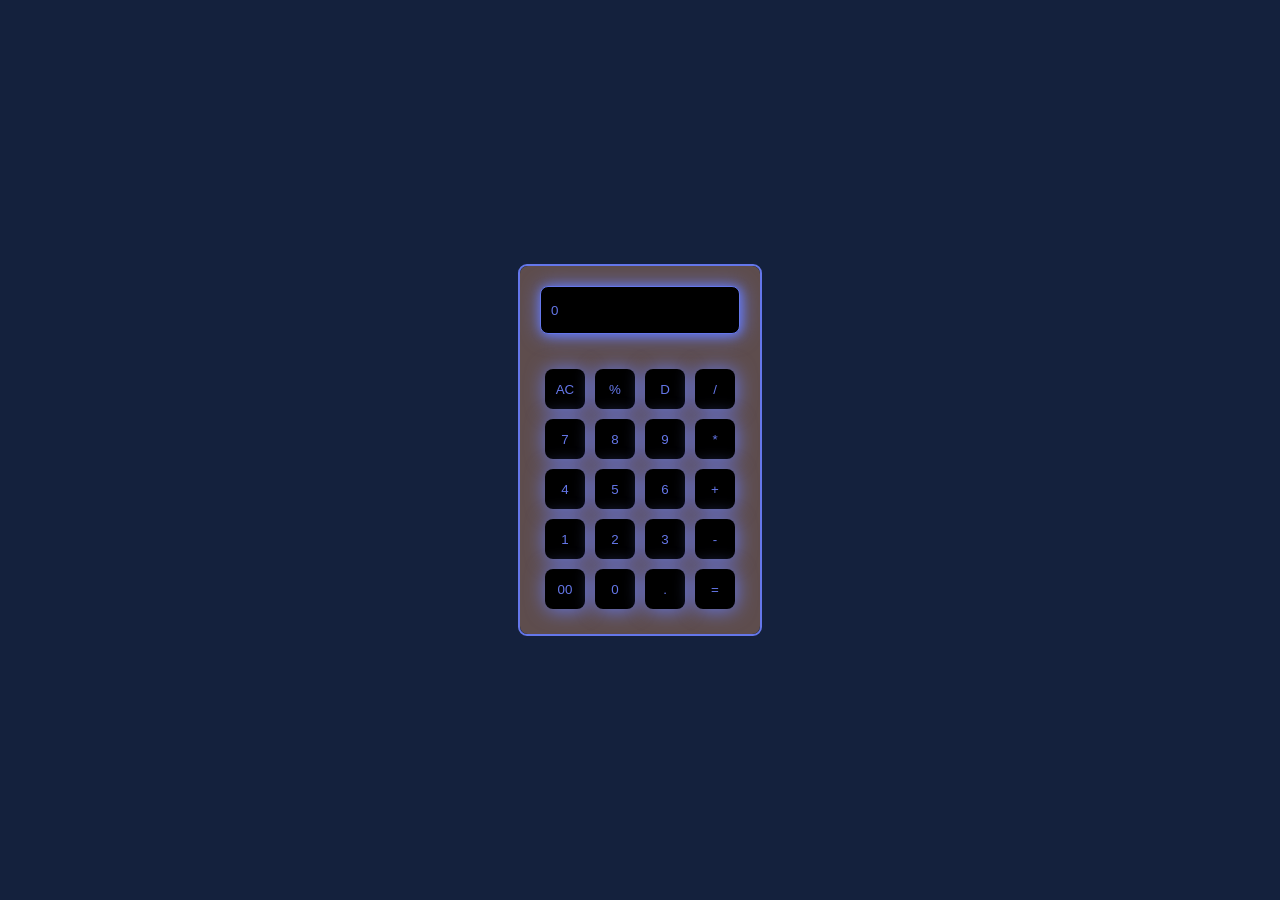
<file: index.html>
<!DOCTYPE html>
<html lang="en">

<head>
    <meta charset="UTF-8">
    <meta name="viewport" content="width=device-width, initial-scale=1.0">
    <link rel="stylesheet" href="style.css">
    <title>Calculator</title>
</head>

<body>

    <div class="container">

        <div class="border">

            <div class="calculator">

                <input type="text" class="screen" placeholder="0" disabled>

                <div class="keypad">

                    <div class="row">
                        <button id="button">AC</button>
                        <button id="button">&percnt;</button>
                        <button id="button">D</button>
                        <button id="button">/</button>
                    </div>

                    <div class="row">
                        <button id="button">7</button>
                        <button id="button">8</button>
                        <button id="button">9</button>
                        <button id="button">*</button>
                    </div>

                    <div class="row">
                        <button id="button">4</button>
                        <button id="button">5</button>
                        <button id="button">6</button>
                        <button id="button">&plus;</button>
                    </div>

                    <div class="row">
                        <button id="button">1</button>
                        <button id="button">2</button>
                        <button id="button">3</button>
                        <button id="button">-</button>
                    </div>

                    <div class="row">
                        <button id="button">00</button>
                        <button id="button">0</button>
                        <button id="button">.</button>
                        <button id="button">&equals;</button>
                    </div>

                </div>
            </div>
        </div>
    </div>

    <script src="script.js"></script>
</body>

</html>
</file>
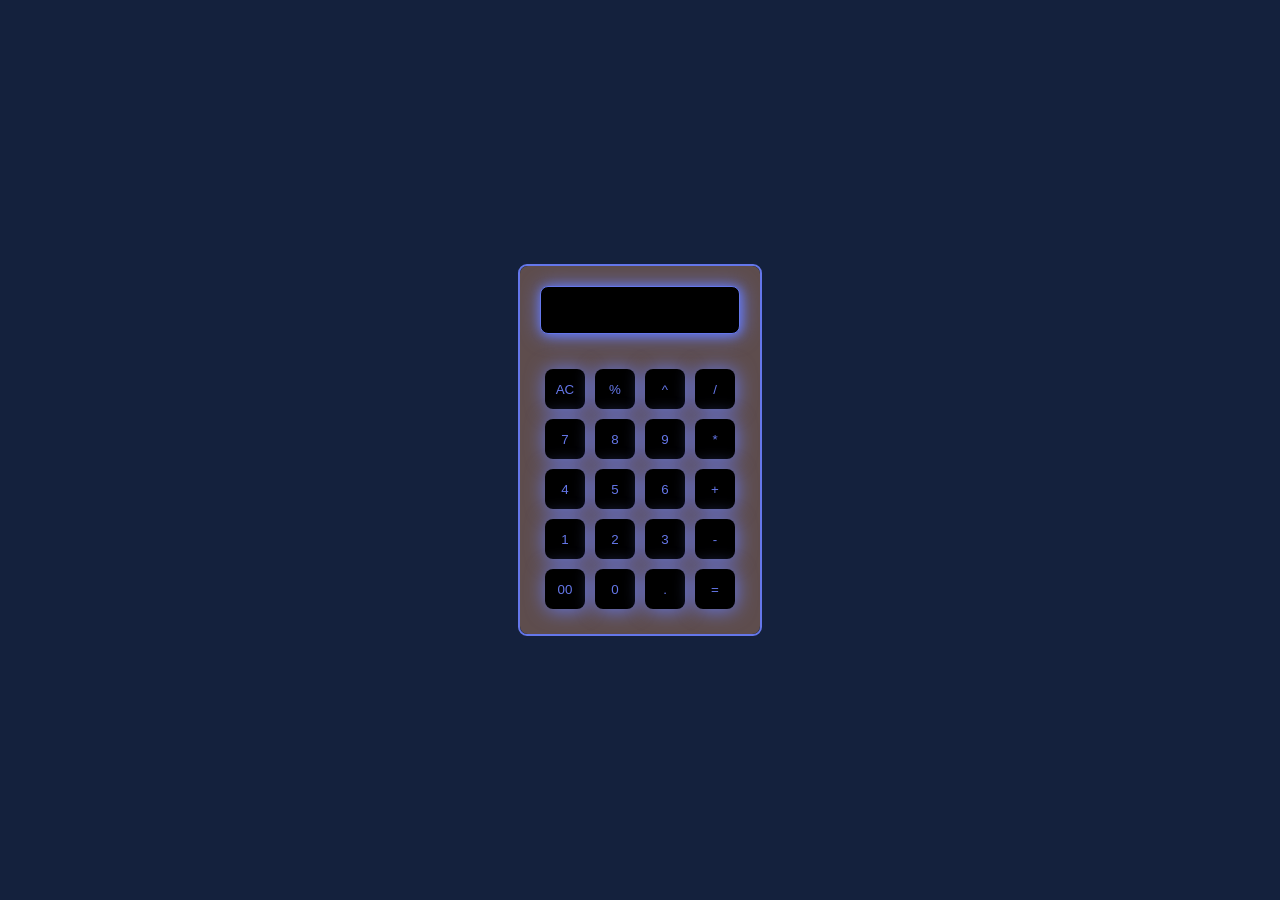
<file: calculator/index.html>
<!DOCTYPE html>
<html lang="en">

<head>
    <meta charset="UTF-8">
    <meta name="viewport" content="width=device-width, initial-scale=1.0">
    <link rel="stylesheet" href="style.css">
    <title>Calculator</title>
</head>

<body>

    <div class="container">

        <div class="border">

            <div class="calculator">

                <input type="text" class="screen" disabled>

                <div class="keypad">

                    <div class="row">
                        <button id="button">AC</button>
                        <button id="button">&percnt;</button>
                        <button id="button">^</button>
                        <button id="button">/</button>
                    </div>

                    <div class="row">
                        <button id="button">7</button>
                        <button id="button">8</button>
                        <button id="button">9</button>
                        <button id="button">*</button>
                    </div>

                    <div class="row">
                        <button id="button">4</button>
                        <button id="button">5</button>
                        <button id="button">6</button>
                        <button id="button">&plus;</button>
                    </div>

                    <div class="row">
                        <button id="button">1</button>
                        <button id="button">2</button>
                        <button id="button">3</button>
                        <button id="button">-</button>
                    </div>

                    <div class="row">
                        <button id="button">00</button>
                        <button id="button">0</button>
                        <button id="button">.</button>
                        <button id="button">&equals;</button>
                    </div>

                </div>
            </div>
        </div>
    </div>

    <script src="script.js"></script>
</body>

</html>
</file>
<file: style.css>
* {
    margin: 0;
    padding: 0;
    box-sizing: border-box;
    list-style: none;
    text-decoration: none;
    color: #6577ea;
}

.container {
    height: 100vh;
    width: 100%;
    display: flex;
    justify-content: center;
    align-items: center;
    background-color: #14213D;
}

input::placeholder{
    color: #6577ea;
}

.border {
    border: 2px solid #6577ea;
    border-radius: 9px;
    animation: spin 5s infinite;
}

@keyframes spin {
    0% {}

    50% {
        box-shadow: 1px 1px 10px,
            1px 1px 20px,
            1px 1px 40px;
    }

    100% {}
}


.calculator {
    background-color: #5e4d4d;
    padding: 20px;
    border-radius: 8px;
}

.screen {
    height: 3rem;
    border-radius: 8px;
    background-color: #000000;
    width: 100%;
    display: flex;
    align-items: center;
    padding: 10px;
    border: 1px solid #6577ea;
    box-shadow: 1px 1px 10px,
        1px 1px 20px;
}

.keypad {
    margin-top: 30px;
    display: flex;
    flex-direction: column;

}

.row {
    flex-grow: 1;
    flex-basis: 200;
    display: grid;
    grid-template-columns: auto auto auto auto;
    padding: 5px 0;
}

#button {
    padding: 10px;
    background-color: #000000;
    border-radius: 8px;
    margin: 0 5px;
    text-align: center;
    height: 40px;
    width: 40px;
    border: none;
    filter: drop-shadow(1px 1px 10px);
}
</file>
<file: calculator/style.css>
* {
    margin: 0;
    padding: 0;
    box-sizing: border-box;
    list-style: none;
    text-decoration: none;
    color: #6577ea;
}

.container {
    height: 100vh;
    width: 100%;
    display: flex;
    justify-content: center;
    align-items: center;
    background-color: #14213D;
}

.border {
    border: 2px solid #6577ea;
    border-radius: 9px;
    animation: spin 5s infinite;
}

@keyframes spin {
    0% {}

    50% {
        box-shadow: 1px 1px 10px,
            1px 1px 20px,
            1px 1px 40px;
    }

    100% {}
}


.calculator {
    background-color: #5e4d4d;
    padding: 20px;
    border-radius: 8px;
}

.screen {
    height: 3rem;
    border-radius: 8px;
    background-color: #000000;
    width: 100%;
    display: flex;
    align-items: center;
    padding: 10px;
    border: 1px solid #6577ea;
    box-shadow: 1px 1px 10px,
        1px 1px 20px;
}

.keypad {
    margin-top: 30px;
    display: flex;
    flex-direction: column;

}

.row {
    flex-grow: 1;
    flex-basis: 200;
    display: grid;
    grid-template-columns: auto auto auto auto;
    padding: 5px 0;
}

#button {
    padding: 10px;
    background-color: #000000;
    border-radius: 8px;
    margin: 0 5px;
    text-align: center;
    height: 40px;
    width: 40px;
    border: none;
    filter: drop-shadow(1px 1px 10px);
}
</file>
